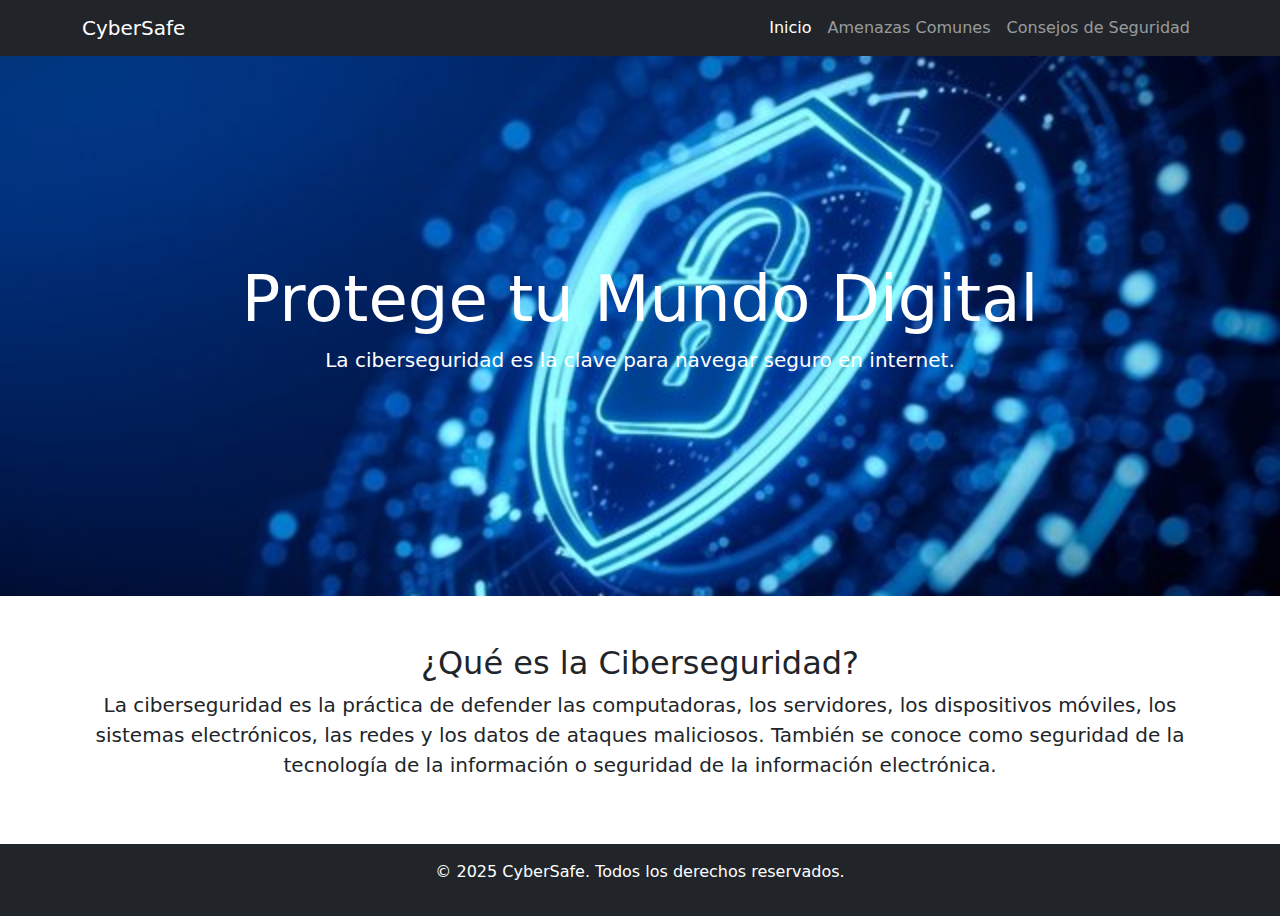
<file: index.html>
<!DOCTYPE html>
<html lang="es">
<head>
    <meta charset="UTF-8">
    <meta name="viewport" content="width=device-width, initial-scale=1.0">
    <title>Ciberseguridad | Inicio</title>
    <link href="https://cdn.jsdelivr.net/npm/bootstrap@5.3.3/dist/css/bootstrap.min.css" rel="stylesheet">
    <link rel="stylesheet" href="css/style.css">
</head>
<body>
    <nav class="navbar navbar-expand-lg navbar-dark bg-dark">
        <div class="container">
            <a class="navbar-brand" href="index.html">CyberSafe</a>
            <button class="navbar-toggler" type="button" data-bs-toggle="collapse" data-bs-target="#navbarNav">
                <span class="navbar-toggler-icon"></span>
            </button>
            <div class="collapse navbar-collapse" id="navbarNav">
                <ul class="navbar-nav ms-auto">
                    <li class="nav-item"><a class="nav-link active" href="index.html">Inicio</a></li>
                    <li class="nav-item"><a class="nav-link" href="amenazas.html">Amenazas Comunes</a></li>
                    <li class="nav-item"><a class="nav-link" href="consejos.html">Consejos de Seguridad</a></li>
                </ul>
            </div>
        </div>
    </nav>

    <header class="hero-section text-center text-white d-flex align-items-center justify-content-center">
        <div class="container">
            <h1 class="display-3">Protege tu Mundo Digital</h1>
            <p class="lead">La ciberseguridad es la clave para navegar seguro en internet.</p>
        </div>
    </header>

    <main class="container mt-5">
        <section class="row">
            <div class="col-md-12 text-center">
                <h2>¿Qué es la Ciberseguridad?</h2>
                <p class="lead">La ciberseguridad es la práctica de defender las computadoras, los servidores, los dispositivos móviles, los sistemas electrónicos, las redes y los datos de ataques maliciosos. También se conoce como seguridad de la tecnología de la información o seguridad de la información electrónica.</p>
            </div>
        </section>
    </main>

    <footer class="bg-dark text-white text-center p-3 mt-5">
        <p>&copy; 2025 CyberSafe. Todos los derechos reservados.</p>
    </footer>

    <script src="https://code.jquery.com/jquery-3.7.1.min.js"></script>
    <script src="https://cdn.jsdelivr.net/npm/bootstrap@5.3.3/dist/js/bootstrap.bundle.min.js"></script>
    <script src="js/script.js"></script>
</body>
</html>
</file>
<file: css/style.css>
.hero-section {
    background: url("../img/ciber.jpg") no-repeat center center;
    background-size: cover;
    height: 60vh;
    color: rgb(255, 255, 255);
}

#casosRealesCarousel .carousel-item {
    height: 200px;
}
#casosRealesCarousel .carousel-caption {
    background-color: rgba(248, 249, 250, 0.8);
    color: #333;
    border-radius: 10px;
    bottom: 1rem;
}

@media (max-width: 768px) {
    .hero-section {
        height: 40vh;
    }
    .hero-section h1 {
        font-size: 2.5rem;
    }
}
</file>
